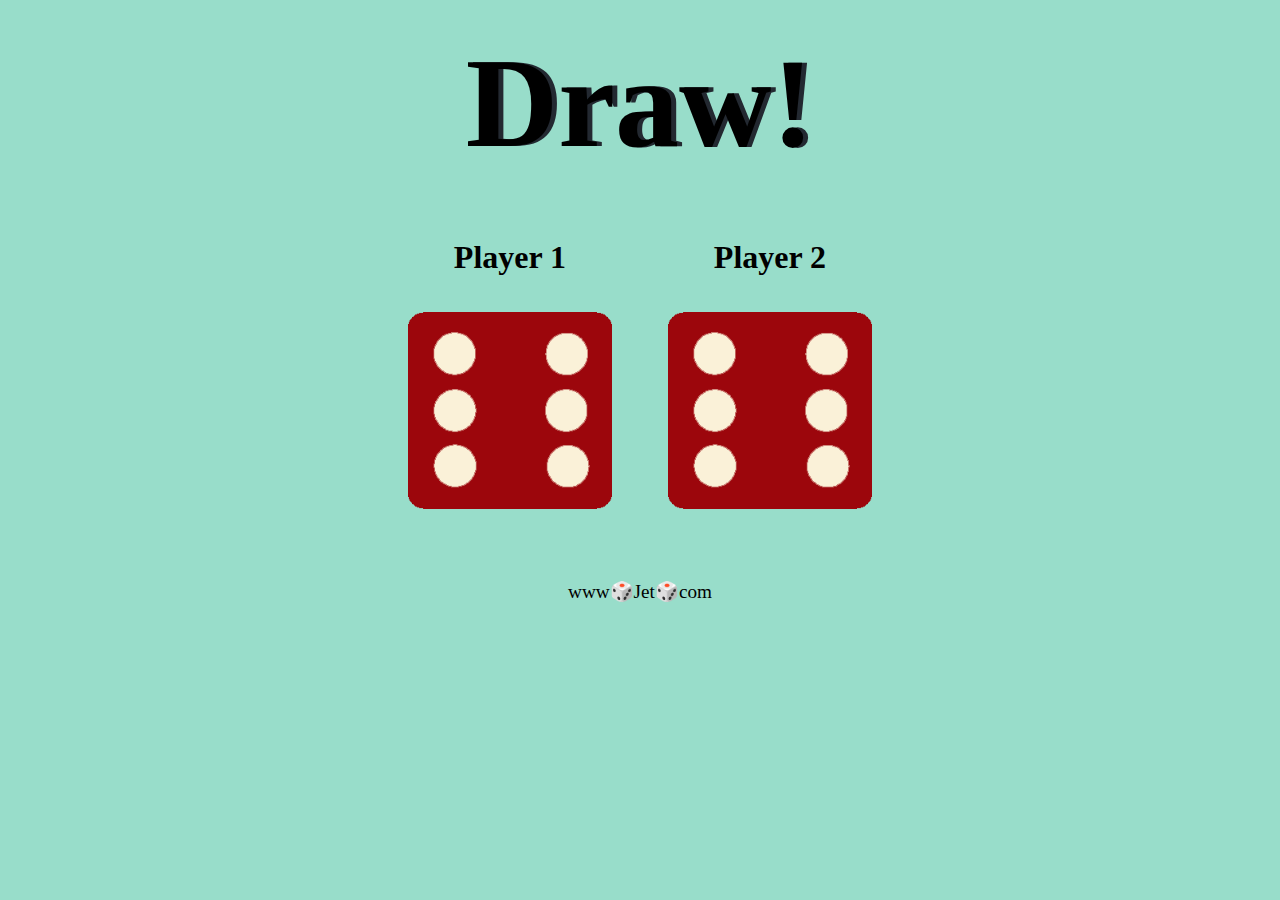
<file: DOM/Dice-Game/index.html>
<!DOCTYPE html>
<html lang="en">
<head>
    <meta charset="UTF-8">
    <title>Dice</title>
    <link rel="stylesheet" href="style.css">
</head>
<body>
    <div class = "container">
        <h1>Refresh Me</h1>    

        <div class = "dice">
            <p>Player 1</p>
            <img class = "img1", src="images/dice6.png">
        </div>

        <div class = "dice">
            <p>Player 2</p>
            <img class = "img2", src="images/dice6.png">
        </div>
    </div>

    <script src="index.js"></script>

    
</body>
<footer>
    www🎲Jet🎲com
</footer>
</html>
</file>
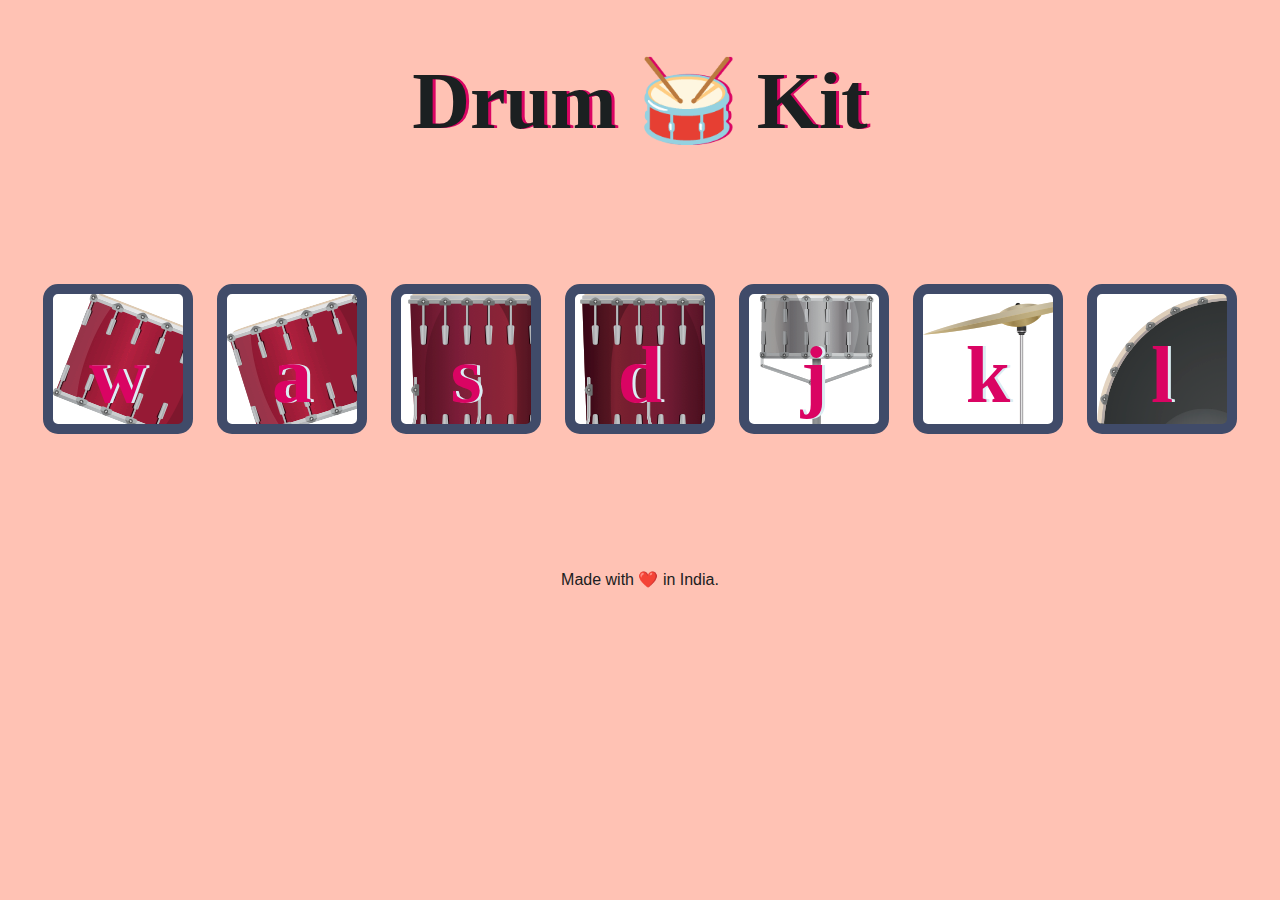
<file: DOM/Drum-Kit/index.html>
<!DOCTYPE html>
<html lang="en" dir="ltr">

<head>
  <meta charset="utf-8">
  <title>Drum Kit</title>
  <link rel="stylesheet" href="style.css">
</head>

<body>

  <h1 id="title">Drum 🥁 Kit</h1>
  <div class="set">
    <button class="w drum">w</button>
    <button class="a drum">a</button>
    <button class="s drum">s</button>
    <button class="d drum">d</button>
    <button class="j drum">j</button>
    <button class="k drum">k</button>
    <button class="l drum">l</button>
  </div>

  <script src="index.js"></script>
  
</body>
<footer>
  Made with ❤️ in India.
</footer>

</html>
</file>
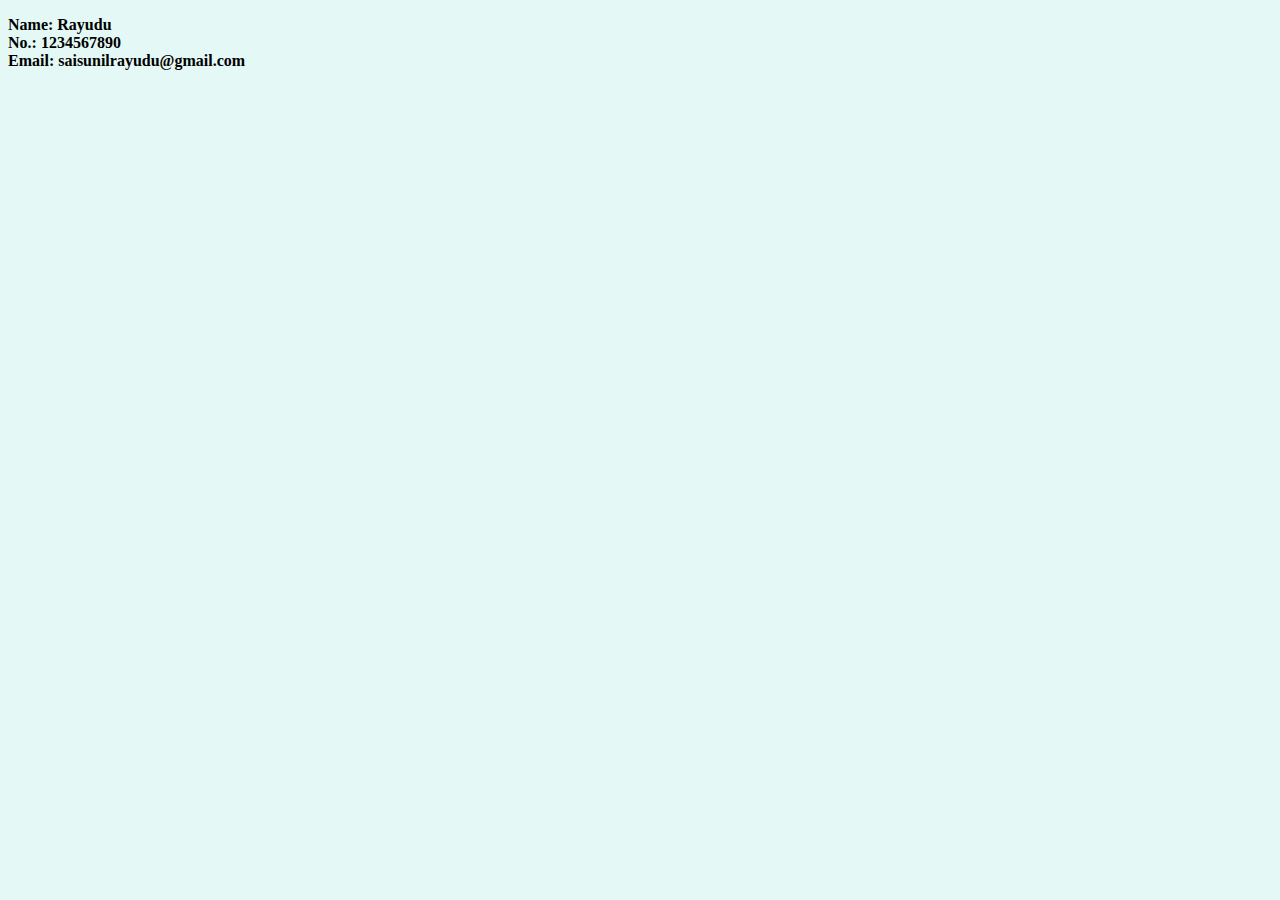
<file: HTML-Personal site/contact.html>
<!DOCTYPE html>
<html>
<head>
    <meta charset="UTF-8">
    <title>Contact Form</title>
    <link rel="stylesheet" href="css/styles.css">
</head>
<body>
<p>
    <strong>Name: Rayudu</strong>
    <br>
    <strong>No.: 1234567890</strong>
    <br>
    <strong>Email: saisunilrayudu@gmail.com</strong>
</p>    
</body>
</html>
</file>
<file: DOM/Dice-Game/style.css>
body{
    background-color: #98ddca;
}

.container{
    text-align: center;
    font-weight: bold;
    font-family: 'Times New Roman', Times, serif;
    width: 70%;
    margin: auto;
}

.dice{
    text-align: center;
    display: inline-block;
}

h1{
    margin: 30px;
    font-family: 'Times New Roman', Times, serif;
    text-shadow: 5px 0 #232931;
    font-size: 8rem;
    color: black;
}

p{
    font-size: 2rem;
    color: black;
    font-family:'Times New Roman', Times, serif
}

img {
    width: 80%;
  }
  
footer {
    margin-top: 5%;
    color: black;
    text-align: center;
    font-size: 1.2rem ;
    font-family:'Times New Roman', Times, serif;

}
</file>
<file: DOM/Drum-Kit/style.css>
body {
    text-align: center;
    background-color: #ffc2b4;
  }
  
  h1 {
    font-size: 5rem;
    color: #1b2021;
    font-family: 'Times New Roman', Times, serif;
    text-shadow: 3px 0 #DA0463;
  
  }
  
  footer {
    color: #1b2021;
    font-family: sans-serif;
  }
  
  .w {
    background-image: url("images/tom1.png");
  }
  
  .a {
    background-image: url("images/tom2.png");
  }
  
  .s {
    background-image: url("images/tom3.png");
  }
  
  .d {
    background-image: url("images/tom4.png");
  }
  
  .j {
    background-image: url("images/snare.png");
  }
  
  .k {
    background-image: url("images/crash.png");
  }
  
  .l {
    background-image: url("images/kick.png");
  }
  
  .set {
    margin: 10% auto;
  }
  
  .game-over {
    background-color: red;
    opacity: 0.8;
  }
  
  .pressed {
    box-shadow: 0 3px 4px 0 #DBEDF3;
    opacity: 0.5;
  }
  
  .red {
    color: red;
  }
  
  .drum {
    outline: none;
    border: 10px solid #404B69;
    font-size: 5rem;
    font-family: 'Times New Roman', Times, serif;
    line-height: 2;
    font-weight: 900;
    color: #DA0463;
    text-shadow: 3px 0 #DBEDF3;
    border-radius: 15px;
    display: inline-block;
    width: 150px;
    height: 150px;
    text-align: center;
    margin: 10px;
    background-color: white;
  }
</file>
<file: HTML-Personal site/css/styles.css>
body{
    background-color: #e4f9f5;
}

hr{
    width: 10%;
    border-style: dotted none none;
    border-color: grey;
    border-width: 5px;
    background-color: white;
}
h1{
    color: #66BFBF;
}
h3{
    color: #66BFBF;
}
</file>
